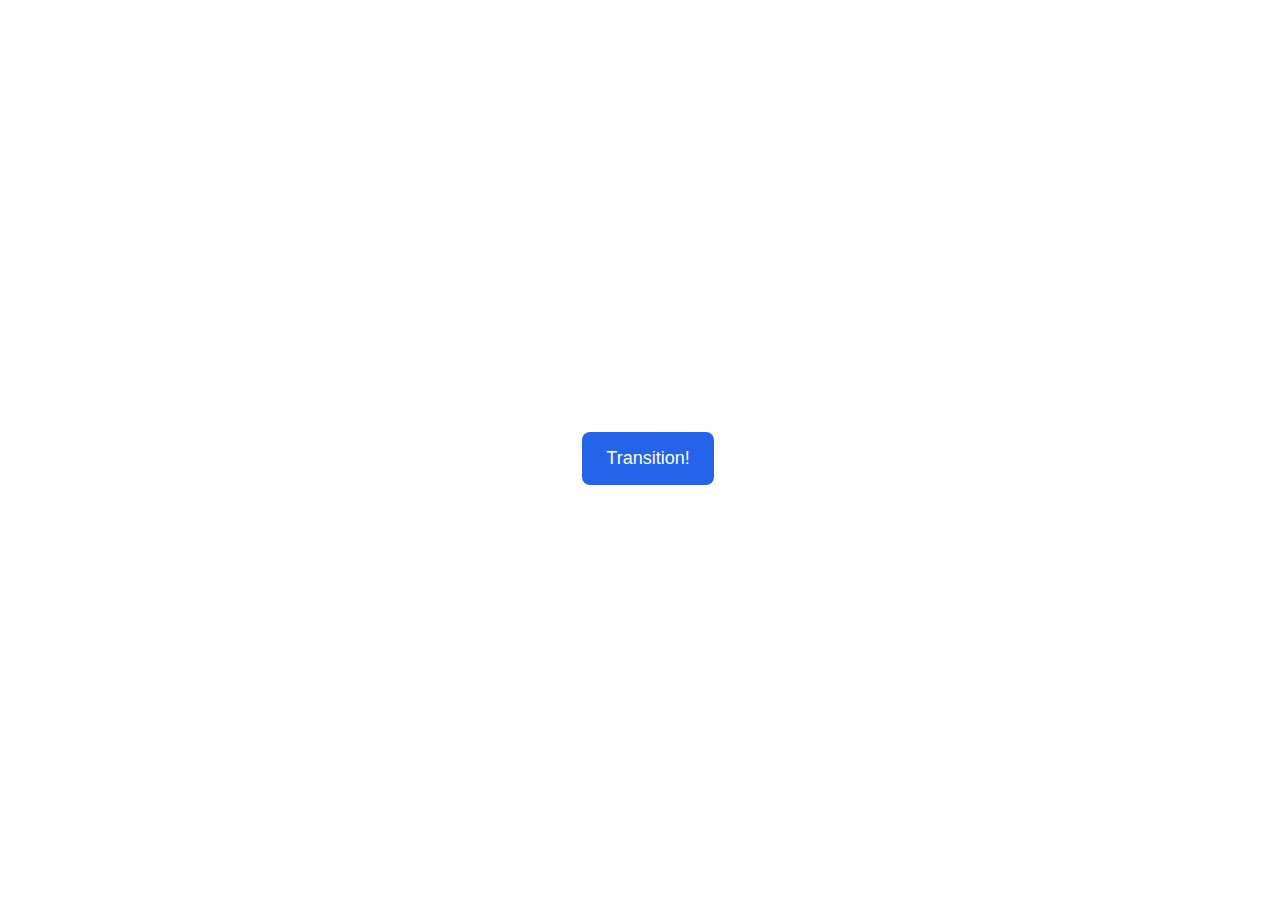
<file: animation/01-button-hover/index.html>
<!DOCTYPE html>
<html lang="en">
  <head>
    <meta charset="UTF-8" />
    <meta http-equiv="X-UA-Compatible" content="IE=edge" />
    <meta name="viewport" content="width=device-width, initial-scale=1.0" />
    <title>Button Hover</title>
    <link rel="stylesheet" href="style.css" />
  </head>
  <body>
    <div id="transition-container">
      <button>Transition!</button>
    </div>
  </body>
</html>
</file>
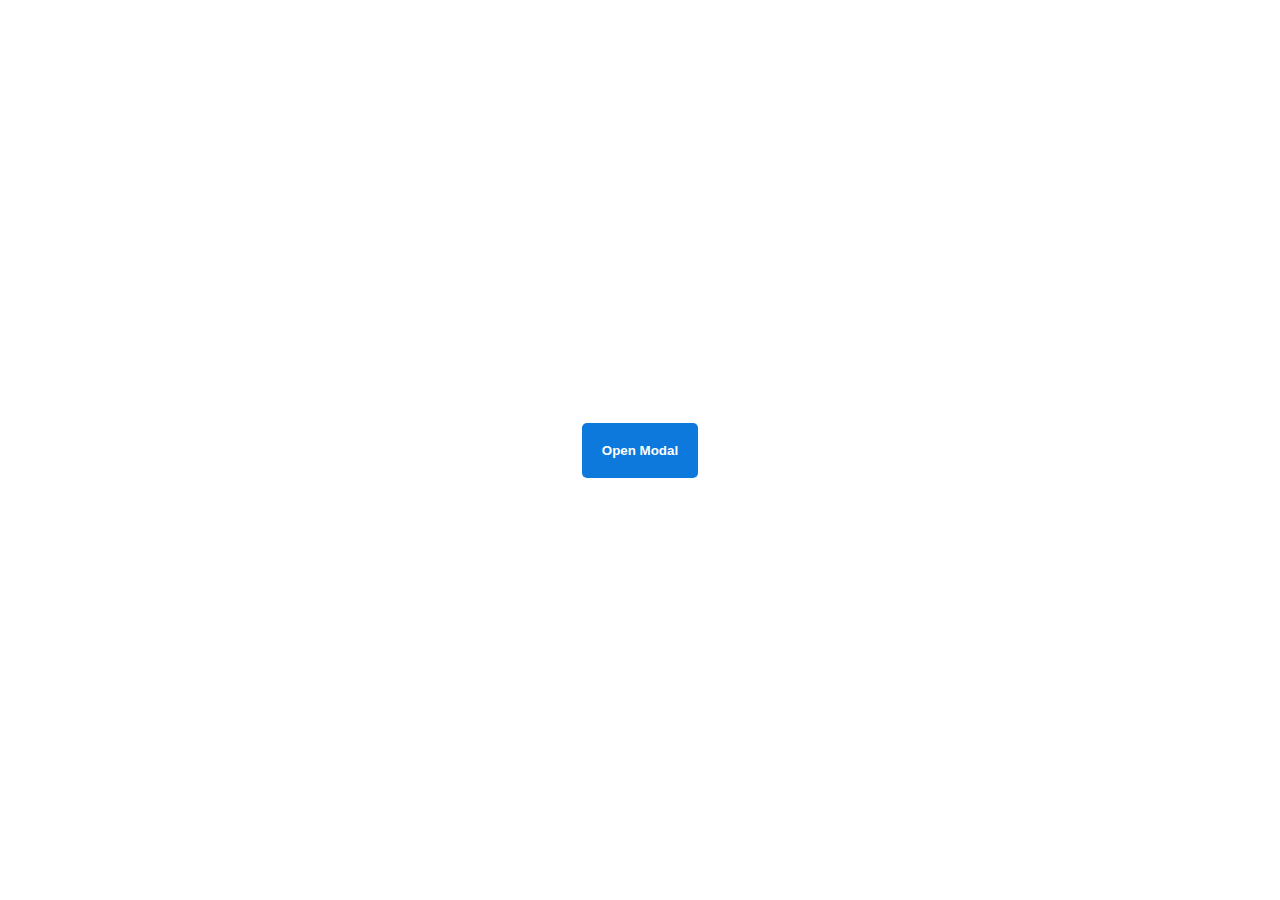
<file: animation/02-pop-up/index.html>
<!DOCTYPE html>
<html lang="en">
  <head>
    <meta charset="UTF-8" />
    <meta http-equiv="X-UA-Compatible" content="IE=edge" />
    <meta name="viewport" content="width=device-width, initial-scale=1.0" />
    <title>Popup</title>
    <link rel="stylesheet" href="style.css" />
  </head>
  <body>
    <div class="backdrop"></div>
    <div class="popup-modal">
      <h1>Look at me!</h1>
      <p>I'm a pop up dialog!</p>
      <button id="close-modal">Close Modal</button>
    </div>
    <div class="button-container">
      <button id="trigger-modal">Open Modal</button>
    </div>
    <script src="script.js"></script>
  </body>
</html>
</file>
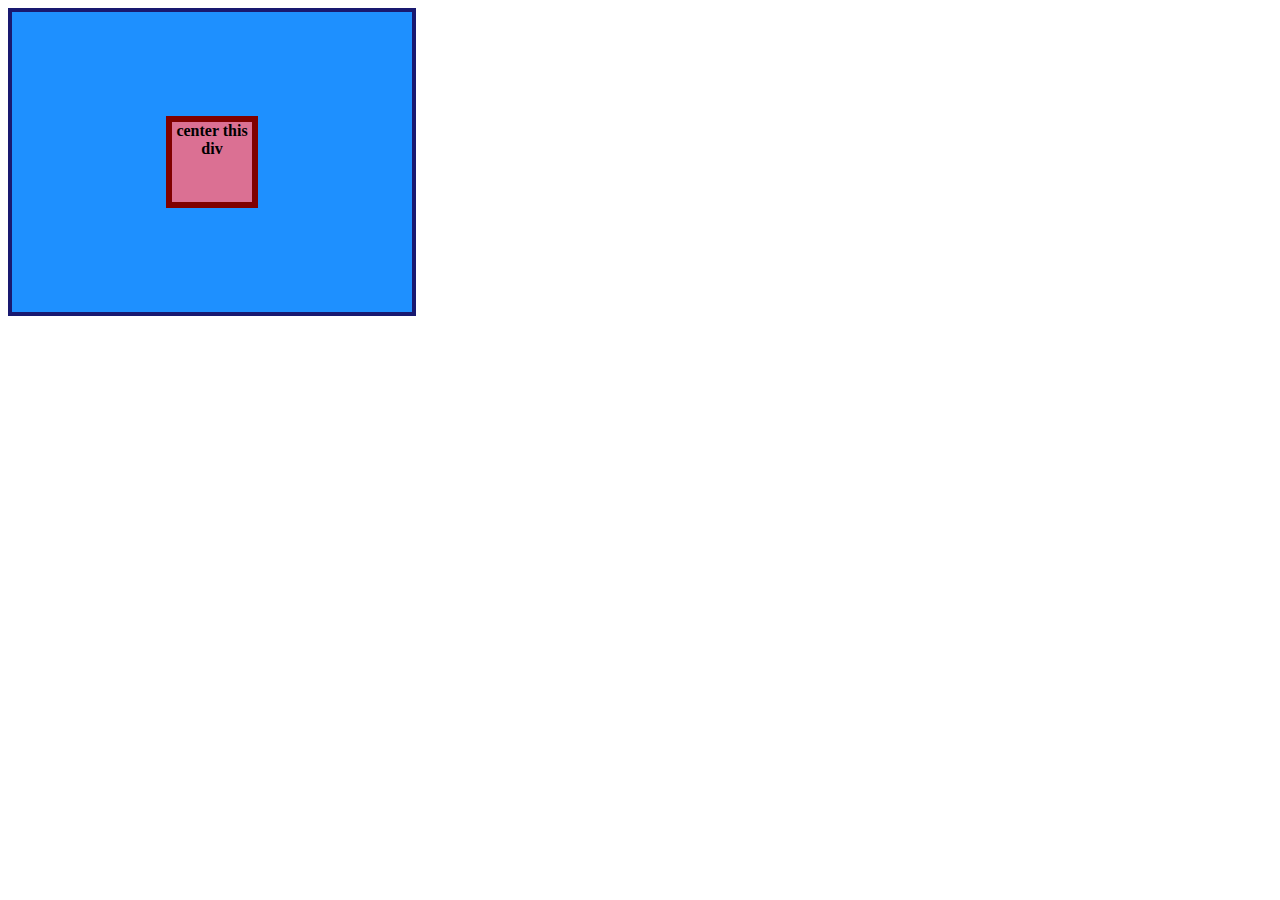
<file: flex/01-flex-center/index.html>
<!DOCTYPE html>
<html lang="en">
  <head>
    <meta charset="UTF-8">
    <meta http-equiv="X-UA-Compatible" content="IE=edge">
    <meta name="viewport" content="width=device-width, initial-scale=1.0">
    <title>CENTER THIS DIV</title>
    <link rel="stylesheet" href="style.css">
  </head>
  <body>
    <div class="container">
      <div class="box">center this div</div>
    </div>
  </body>
</html>
</file>
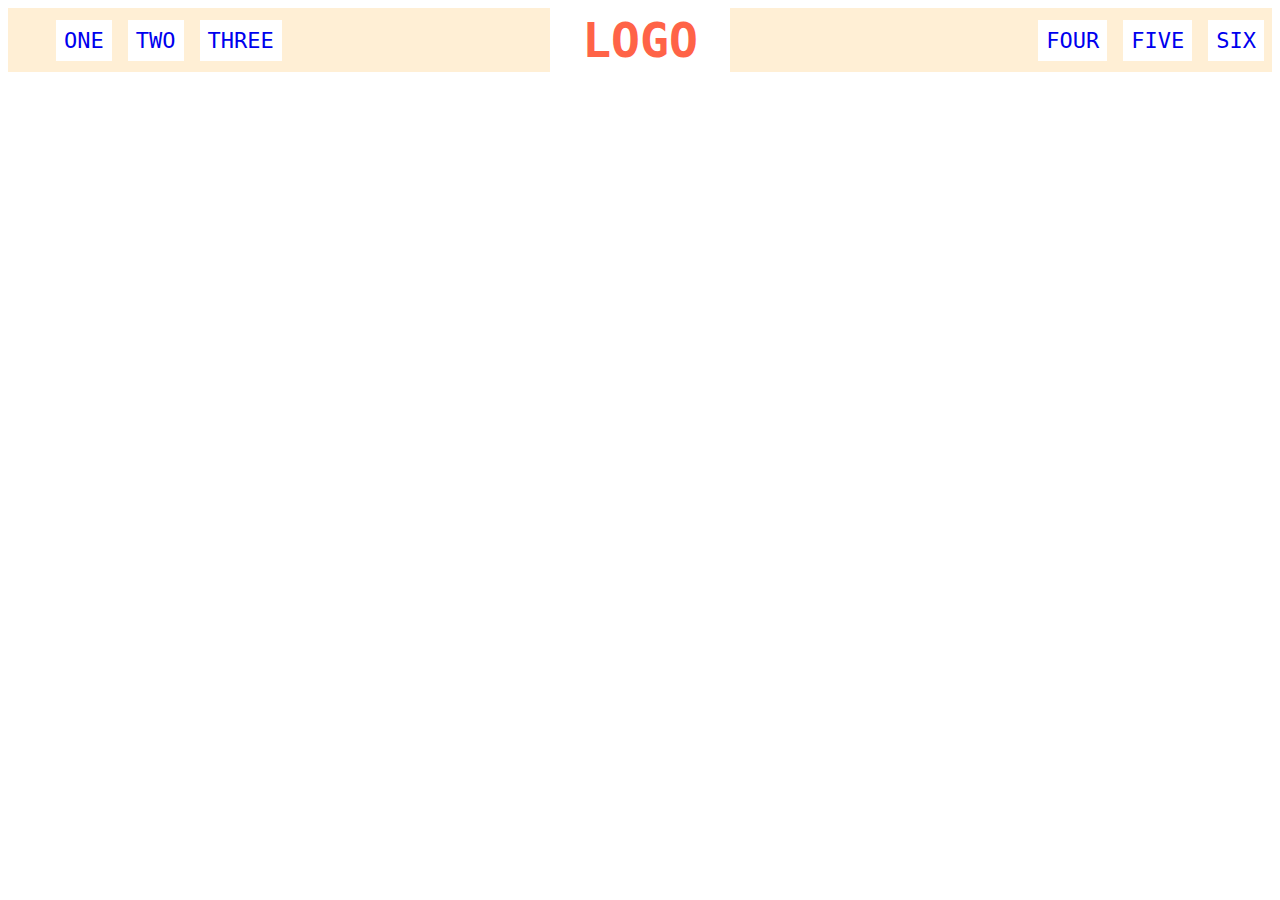
<file: flex/02-flex-header/index.html>
<!DOCTYPE html>
<html lang="en">
  <head>
    <meta charset="UTF-8">
    <meta http-equiv="X-UA-Compatible" content="IE=edge">
    <meta name="viewport" content="width=device-width, initial-scale=1.0">
    <title>Flex Header</title>
    <link rel="stylesheet" href="style.css">
  </head>
  <body>
    <div class="header">
      <div class="left-links">
        <ul>
          <li><a href="#">ONE</a></li>
          <li><a href="#">TWO</a></li>
          <li><a href="#">THREE</a></li>
        </ul>
      </div>
      <div class="logo">LOGO</div>
      <div class="right-links">
        <ul>
          <li><a href="#">FOUR</a></li>
          <li><a href="#">FIVE</a></li>
          <li><a href="#">SIX</a></li>
        </ul>
      </div>
    </div>
  </body>
</html>
</file>
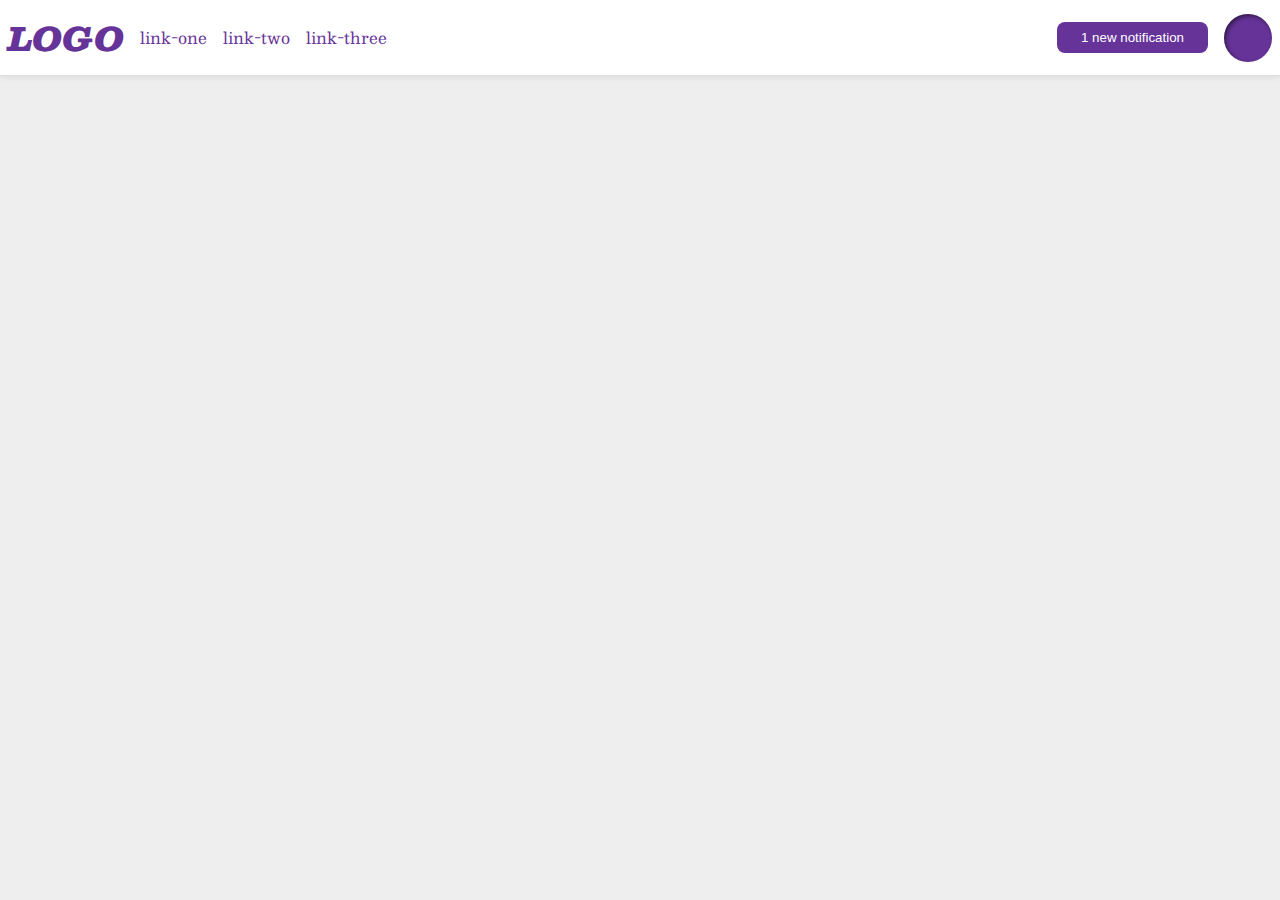
<file: flex/03-flex-header-2/index.html>
<!DOCTYPE html>
<html lang="en">
  <head>
    <meta charset="UTF-8">
    <meta http-equiv="X-UA-Compatible" content="IE=edge">
    <meta name="viewport" content="width=device-width, initial-scale=1.0">
    <title>Flex Header 2</title>
    <link rel="stylesheet" href="style.css">
  </head>
  <body>
    <div class="header">
      <div class="left">
        <div class="logo">
          LOGO
        </div>
        <ul class="links">
          <li><a href="google.com">link-one</a></li>
          <li><a href="google.com">link-two</a></li>
          <li><a href="google.com">link-three</a></li>
        </ul>
      </div>
      <div class="right">
        <button class="notifications">
          1 new notification
        </button>
        <div class="profile-image"></div>
      </div>
    </div>
  </body>
</html>
</file>
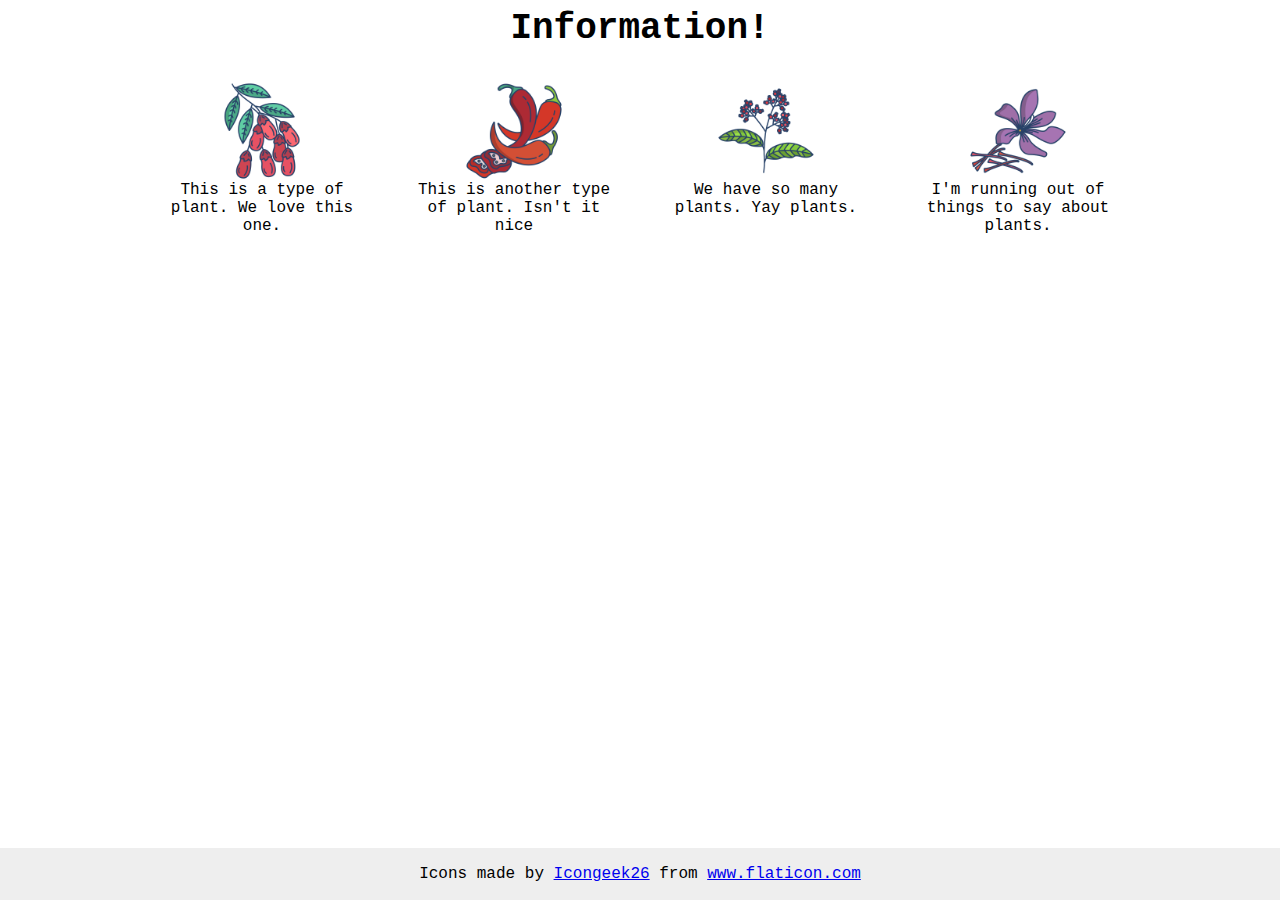
<file: flex/04-flex-information/index.html>
<!DOCTYPE html>
<html lang="en">
  <head>
    <meta charset="UTF-8">
    <meta http-equiv="X-UA-Compatible" content="IE=edge">
    <meta name="viewport" content="width=device-width, initial-scale=1.0">
    <title>Information</title>
    <link rel="stylesheet" href="style.css">
  </head>
  <body>
    <div class="title">Information!</div>
    
    <div class="container">
        <div class="barberry">
          <img src="./images/barberry.png" alt="barberry">
          <div class="text">This is a type of plant. We love this one.</div>
        </div>
        
        <div class="chilli">
          <img src="./images/chilli.png" alt="chilli">
          <div class="text">This is another type of plant. Isn't it nice</div>
        </div>
        
        <div class="pepper">
          <img src="./images/pepper.png" alt="pepper">
          <div class="text">We have so many plants. Yay plants.</div>
        </div>

        <div class="saffron">
          <img src="./images/saffron.png" alt="saffron">
          <div class="text">I'm running out of things to say about plants.</div>   
        </div>      
    </div>

    <!-- disregard this section, it's here to give attribution to the creator of these icons -->
    <div class="footer">
      <div>Icons made by <a href="https://www.flaticon.com/authors/icongeek26" title="Icongeek26">Icongeek26</a> from <a href="https://www.flaticon.com/" title="Flaticon">www.flaticon.com</a></div>
    </div>
  </body>
</html>
</file>
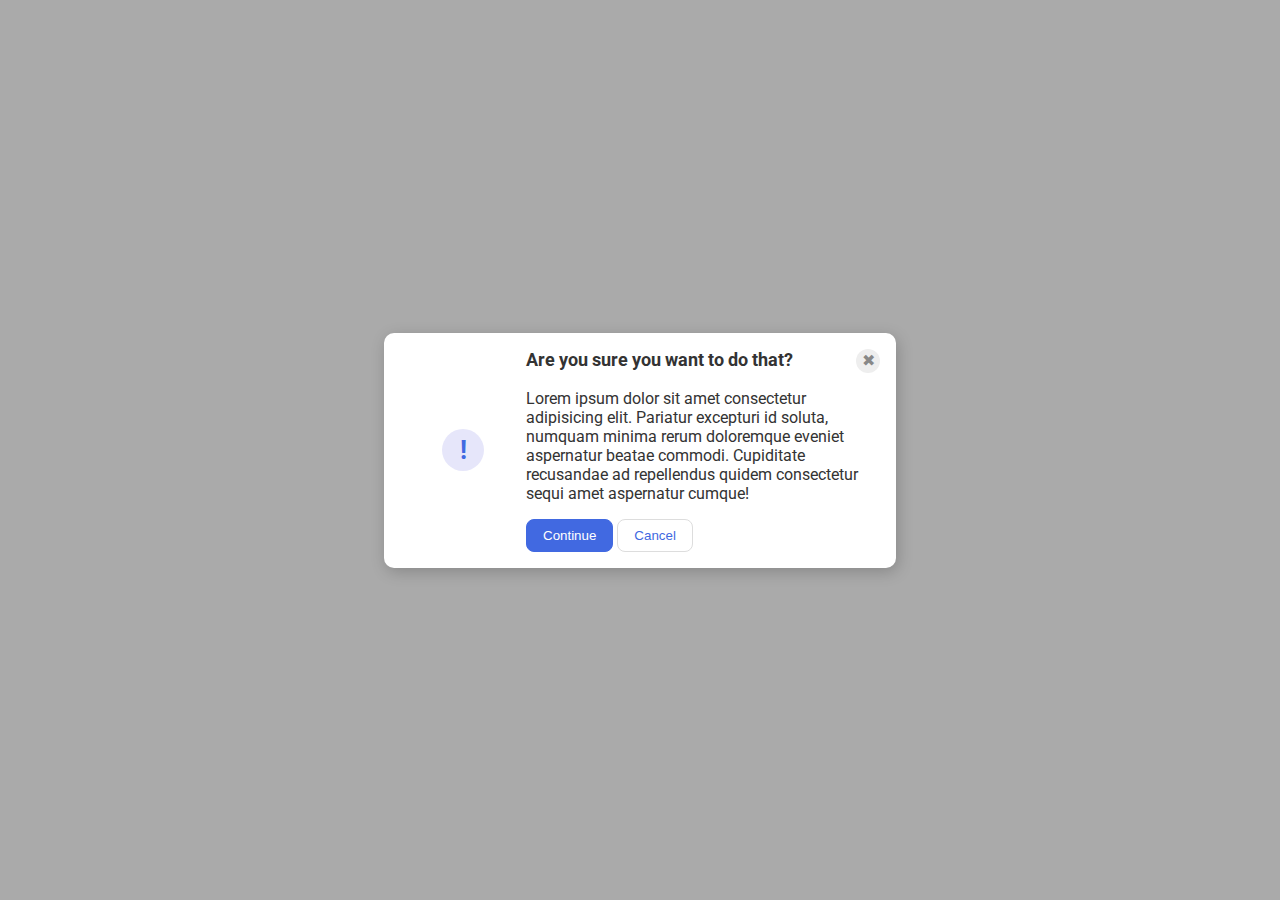
<file: flex/05-flex-modal/index.html>
<!DOCTYPE html>
<html lang="en">
  <head>
    <meta charset="UTF-8">
    <meta http-equiv="X-UA-Compatible" content="IE=edge">
    <meta name="viewport" content="width=device-width, initial-scale=1.0">
    <link rel="stylesheet" href="style.css">
    <title>Modal</title>
  </head>
  <body>
    <div class="modal">

      <div class="container-icon">
        <div class="icon">!</div>
      </div>
      
      <div class="content">
        <div class="container-header">
          <div class="header">Are you sure you want to do that?</div>
          <div class="close-button">✖</div>
        </div>
          <div class="text">Lorem ipsum dolor sit amet consectetur adipisicing elit. Pariatur excepturi id soluta, numquam minima rerum doloremque eveniet aspernatur beatae commodi. Cupiditate recusandae ad repellendus quidem consectetur sequi amet aspernatur cumque!</div>
          <button class="continue">Continue</button>
          <button class="cancel">Cancel</button>
      </div>
      
    </div>

  </div>
  </body>
</html>
</file>
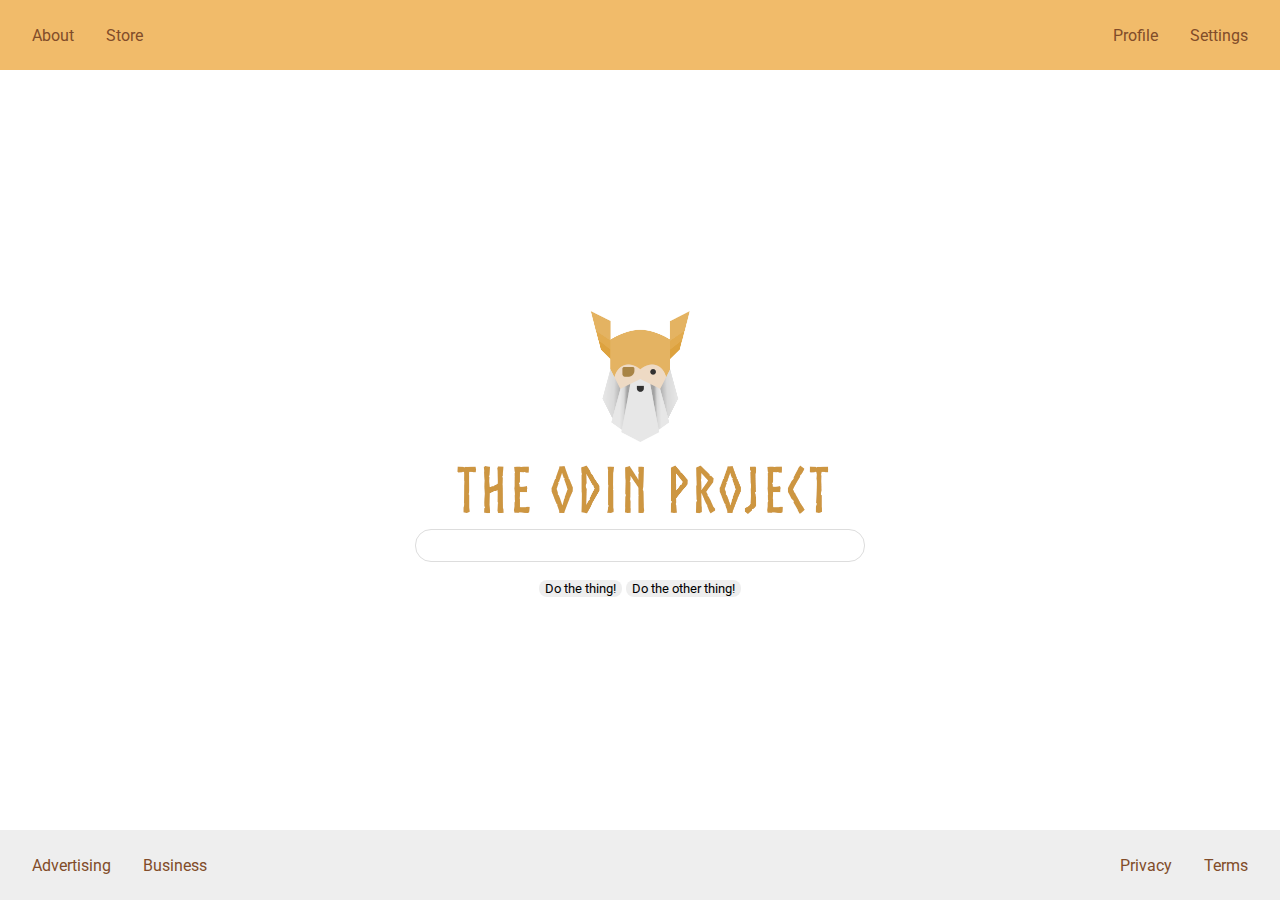
<file: flex/06-flex-layout/index.html>
<!DOCTYPE html>
<html lang="en">
  <head>
    <meta charset="UTF-8">
    <meta http-equiv="X-UA-Compatible" content="IE=edge">
    <meta name="viewport" content="width=device-width, initial-scale=1.0">
    <title>LAYOUT</title>
    <link rel="stylesheet" href="./style.css">
  </head>
  <body>

    <div class="container">
      <div class="header">
        <ul class="left-links">
          <li><a href="#">About</a></li>
          <li><a href="#">Store</a></li>
        </ul>
        <ul class="right-links">
          <li><a href="#">Profile</a></li>
          <li><a href="#">Settings</a></li>
        </ul>
      </div>
  
      <div class="content">
        <img src="./logo.png" alt="">
        <div class="input">
          <input type="text">
        </div>
        <div class="buttons">
          <button>Do the thing!</button>
          <button>Do the other thing!</button>
        </div>
      </div>
  
      <div class="footer">
        <ul class="left-links">
          <li><a href="#">Advertising</a></li>
          <li><a href="#">Business</a></li>
        </ul>
        <ul class="right-links">
          <li><a href="#">Privacy</a></li>
          <li><a href="#">Terms</a></li>
        </ul>
      </div>
    </div>

  </body>
</html>
</file>
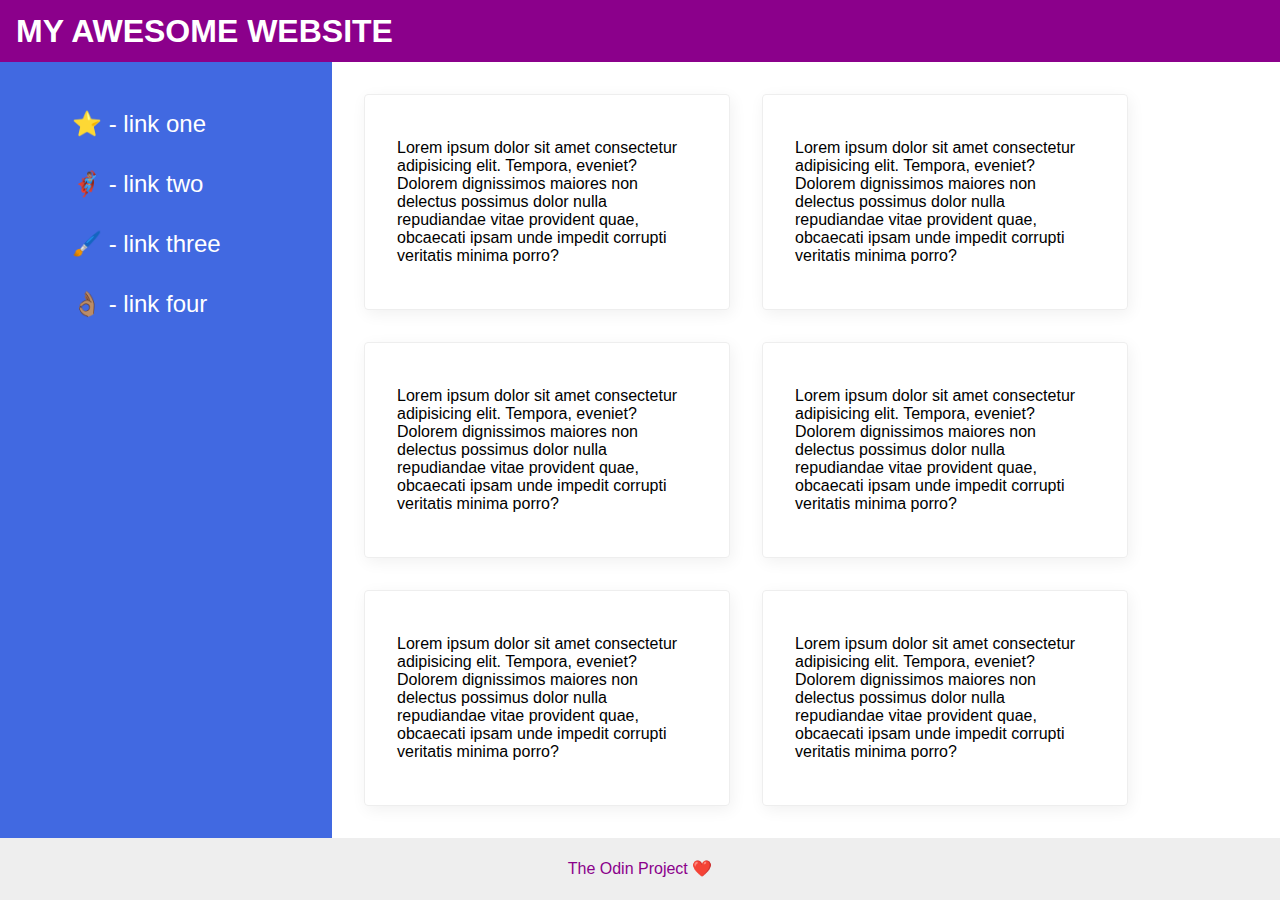
<file: flex/07-flex-layout-2/index.html>
<!DOCTYPE html>
<html lang="en">
  <head>
    <meta charset="UTF-8">
    <meta http-equiv="X-UA-Compatible" content="IE=edge">
    <meta name="viewport" content="width=device-width, initial-scale=1.0">
    <title>The Holy Grail</title>
    <link rel="stylesheet" href="style.css">
  </head>
  <body>
    <div class="container">
      <div class="header">
        MY AWESOME WEBSITE
      </div>
      <div class="content">
        <div class="sidebar">
          <ul>
            <li><a href="#">⭐ - link one</a></li>
            <li><a href="#">🦸🏽‍♂️ - link two</a></li>
            <li><a href="#">🖌️ - link three</a></li>
            <li><a href="#">👌🏽 - link four</a></li>
          </ul>
        </div>
        <div class="content-card">
          <div class="card">Lorem ipsum dolor sit amet consectetur adipisicing elit. Tempora, eveniet? Dolorem dignissimos maiores non delectus possimus dolor nulla repudiandae vitae provident quae, obcaecati ipsam unde impedit corrupti veritatis minima porro?</div>
          <div class="card">Lorem ipsum dolor sit amet consectetur adipisicing elit. Tempora, eveniet? Dolorem dignissimos maiores non delectus possimus dolor nulla repudiandae vitae provident quae, obcaecati ipsam unde impedit corrupti veritatis minima porro?</div>
          <div class="card">Lorem ipsum dolor sit amet consectetur adipisicing elit. Tempora, eveniet? Dolorem dignissimos maiores non delectus possimus dolor nulla repudiandae vitae provident quae, obcaecati ipsam unde impedit corrupti veritatis minima porro?</div>
          <div class="card">Lorem ipsum dolor sit amet consectetur adipisicing elit. Tempora, eveniet? Dolorem dignissimos maiores non delectus possimus dolor nulla repudiandae vitae provident quae, obcaecati ipsam unde impedit corrupti veritatis minima porro?</div>
          <div class="card">Lorem ipsum dolor sit amet consectetur adipisicing elit. Tempora, eveniet? Dolorem dignissimos maiores non delectus possimus dolor nulla repudiandae vitae provident quae, obcaecati ipsam unde impedit corrupti veritatis minima porro?</div>
          <div class="card">Lorem ipsum dolor sit amet consectetur adipisicing elit. Tempora, eveniet? Dolorem dignissimos maiores non delectus possimus dolor nulla repudiandae vitae provident quae, obcaecati ipsam unde impedit corrupti veritatis minima porro?</div>
        </div>
      </div>

      <div class="footer">
        The Odin Project ❤️
      </div>

    </div>
  </body>
</html>
</file>
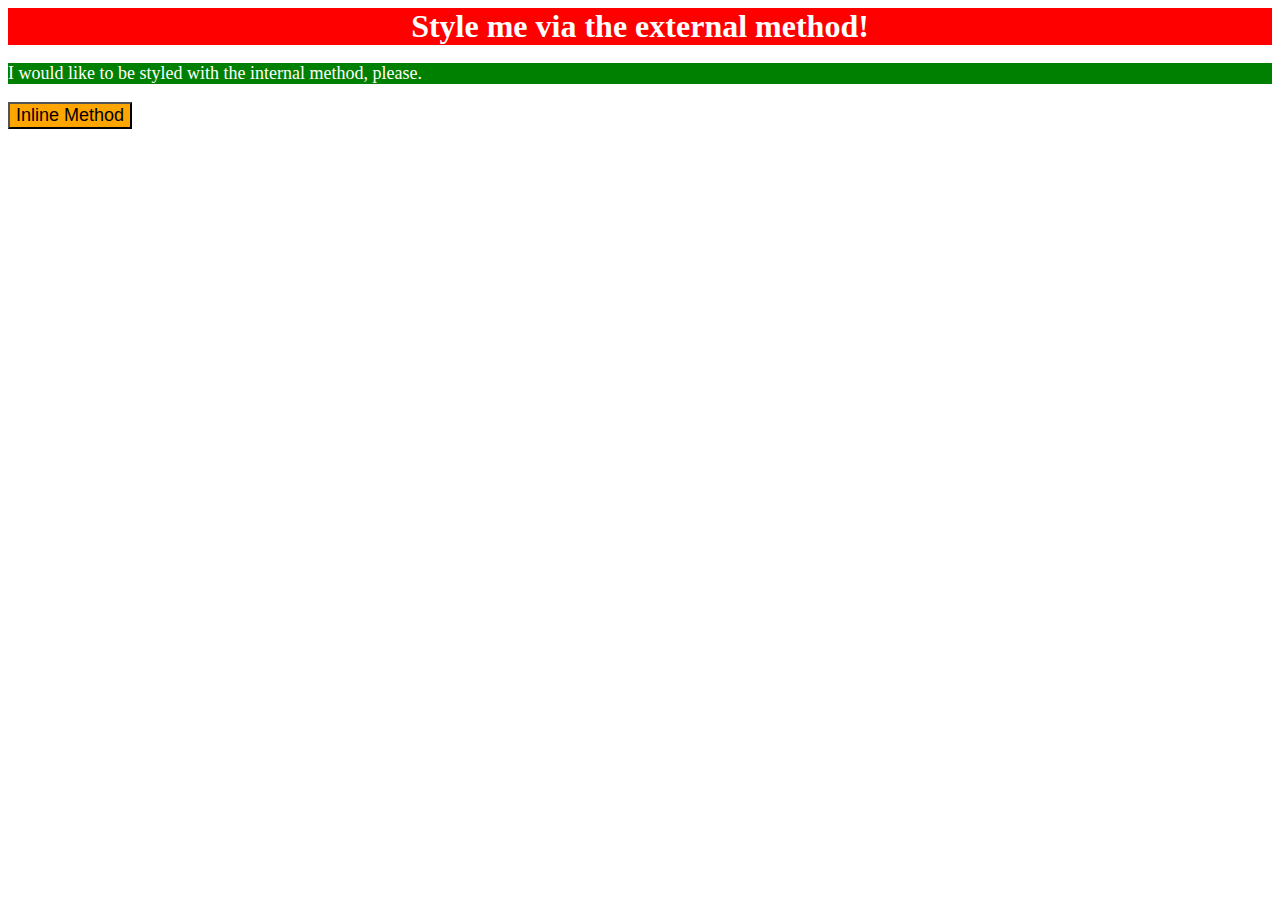
<file: foundations/01-css-methods/index.html>
<!DOCTYPE html>
<html lang="en">
  <head>
    <meta charset="UTF-8">
    <meta http-equiv="X-UA-Compatible" content="IE=edge">
    <meta name="viewport" content="width=device-width, initial-scale=1.0">
    <title>Methods for Adding CSS</title>
    <link rel="stylesheet" href="style.css">
  </head>
  <body>
    
    <div>Style me via the external method!</div>
    <p>I would like to be styled with the internal method, please.</p>
    <button style="background-color: orange; font-size: 18px;">Inline Method</button>

  </body>

  <style>
    p {
      background-color: green;
      color: white;
      font-size: 18px;
    }
  </style>

</html>
</file>
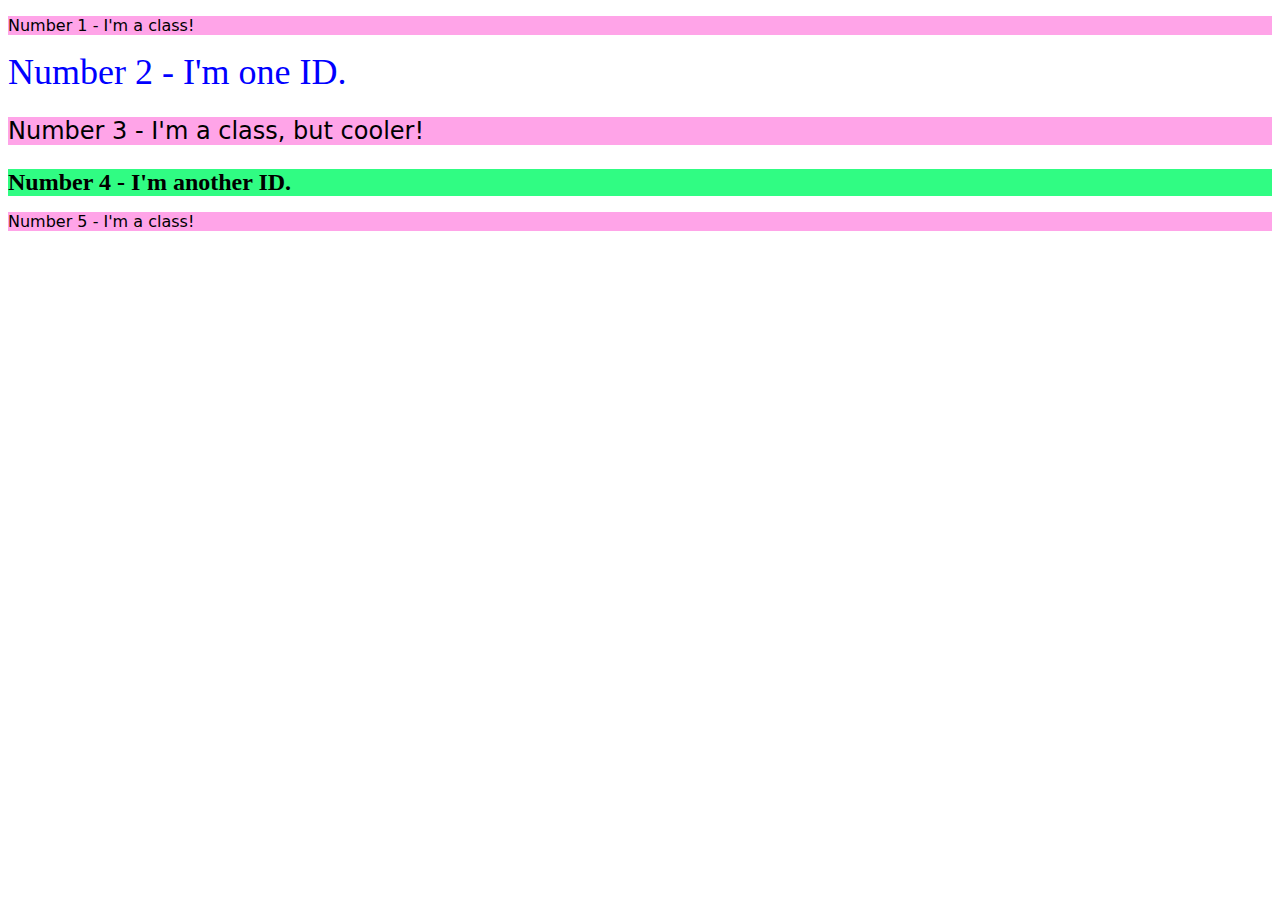
<file: foundations/02-class-id-selectors/index.html>
<!DOCTYPE html>
<html lang="en">
  <head>
    <meta charset="UTF-8">
    <meta http-equiv="X-UA-Compatible" content="IE=edge">
    <meta name="viewport" content="width=device-width, initial-scale=1.0">
    <title>Class and ID Selectors</title>
    <link rel="stylesheet" href="style.css">
  </head>
  <body>

    <p class="odd">
      Number 1 - I'm a class!
    </p>
    <div id="second-element">
      Number 2 - I'm one ID.
    </div>
    <p class="odd third-element">
      Number 3 - I'm a class, but cooler!
    </p>
    <div id="fourth-element">
      Number 4 - I'm another ID.
    </div>
    <p class="odd">
      Number 5 - I'm a class!
    </p>

  </body>
</html>
</file>
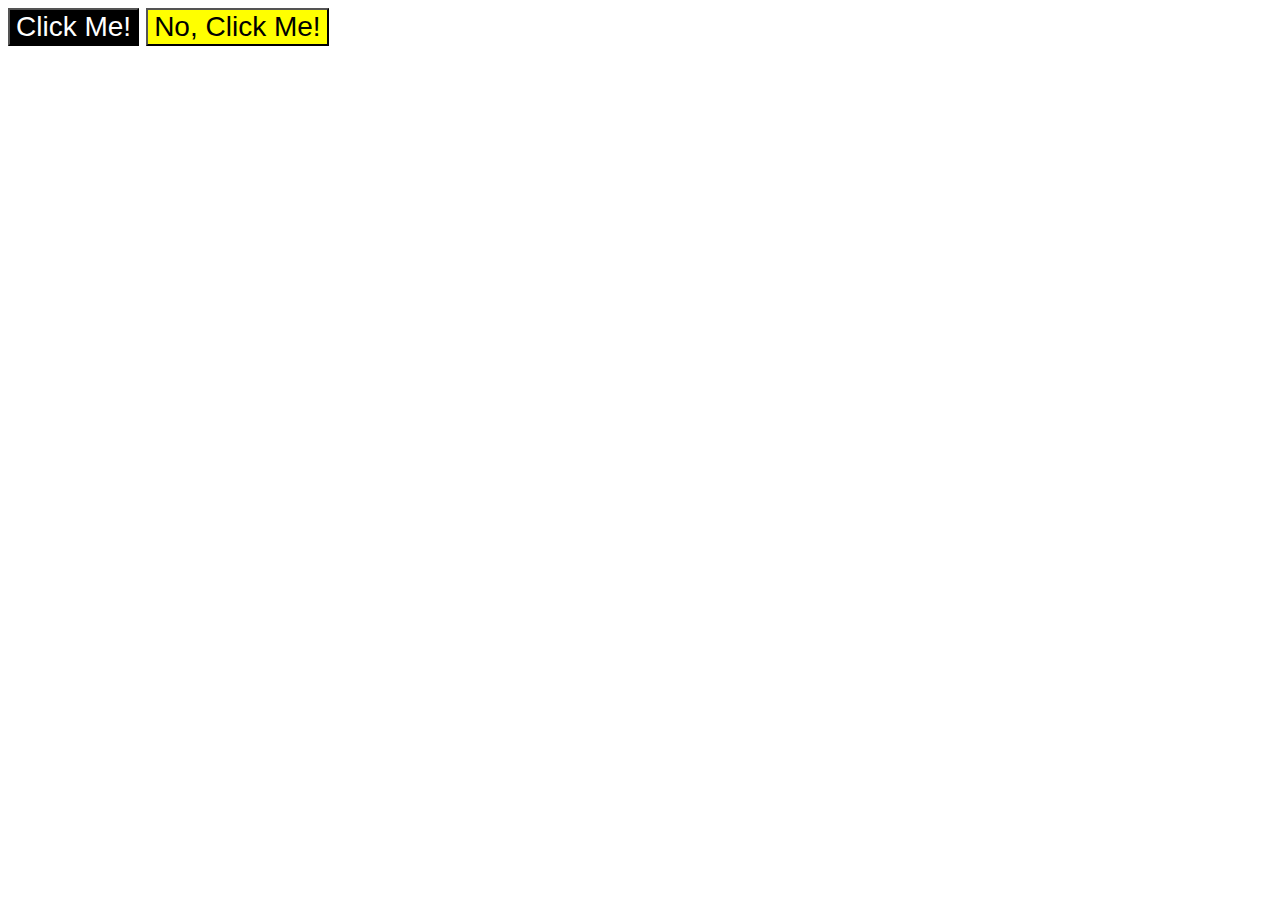
<file: foundations/03-grouping-selectors/index.html>
<!DOCTYPE html>
<html lang="en">
  <head>
    <meta charset="UTF-8">
    <meta http-equiv="X-UA-Compatible" content="IE=edge">
    <meta name="viewport" content="width=device-width, initial-scale=1.0">
    <title>Grouping Selectors</title>
    <link rel="stylesheet" href="style.css">
  </head>
  <body>
    <button id="btn-1">Click Me!</button>
    <button id="btn-2">No, Click Me!</button>
  </body>
</html>
</file>
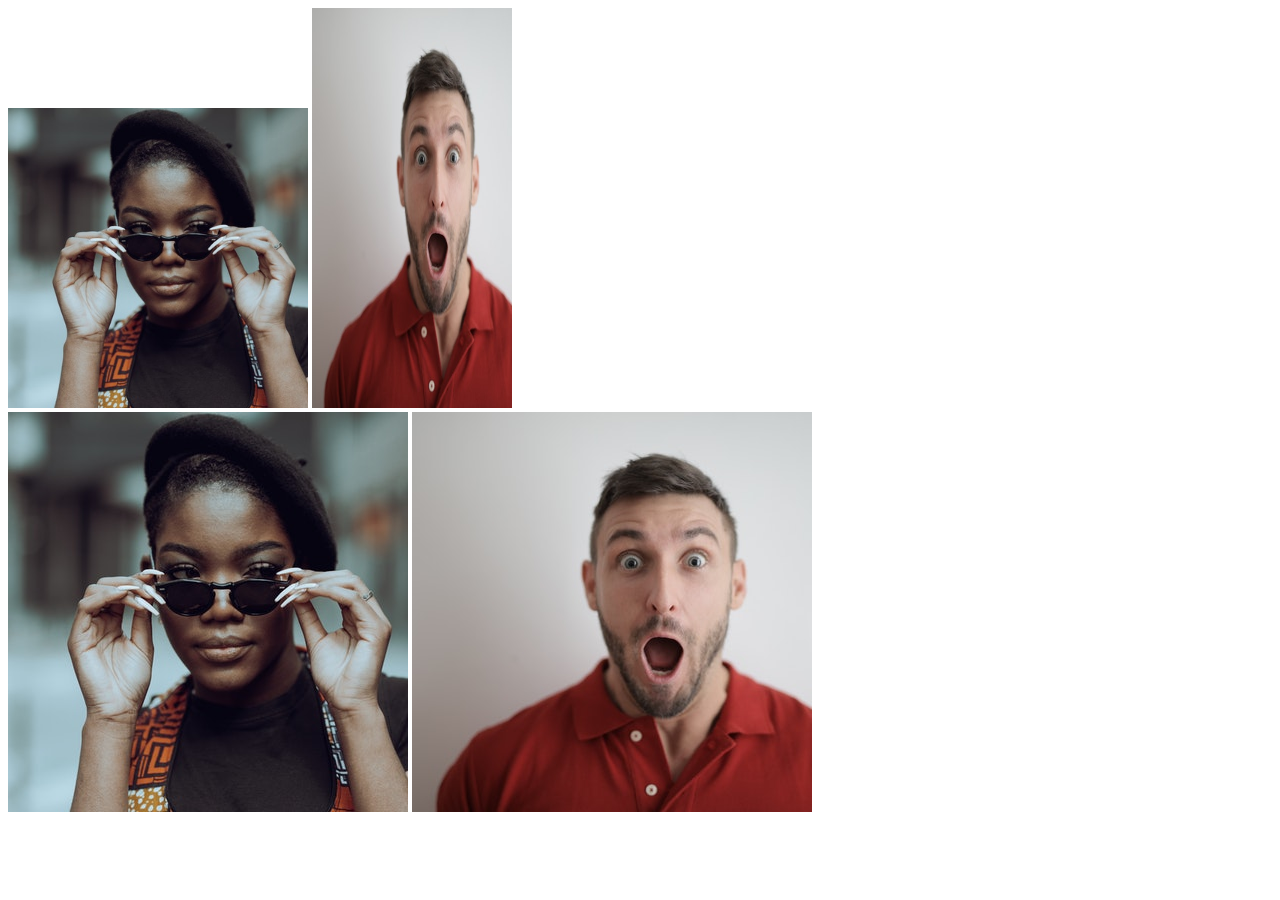
<file: foundations/04-chaining-selectors/index.html>
<!DOCTYPE html>
<html lang="en">
  <head>
    <meta charset="UTF-8">
    <meta http-equiv="X-UA-Compatible" content="IE=edge">
    <meta name="viewport" content="width=device-width, initial-scale=1.0">
    <title>Chaining Selectors</title>
    <link rel="stylesheet" href="style.css">
  </head>
  <body>
    <!-- Use the classes BELOW this line -->
    <div>
      <img class="avatar proportioned" src="./pexels-katho-mutodo-8434791.jpg" alt="">
      <img class="avatar distorted" src="./pexels-andrea-piacquadio-3777931.jpg" alt="">
    </div>
    <!-- Use the classes ABOVE this line -->
    <div>
      <img class="original proportioned" src="./pexels-katho-mutodo-8434791.jpg" alt="">
      <img class="original distorted" src="./pexels-andrea-piacquadio-3777931.jpg" alt="">
    </div>
  </body>
</html>
</file>
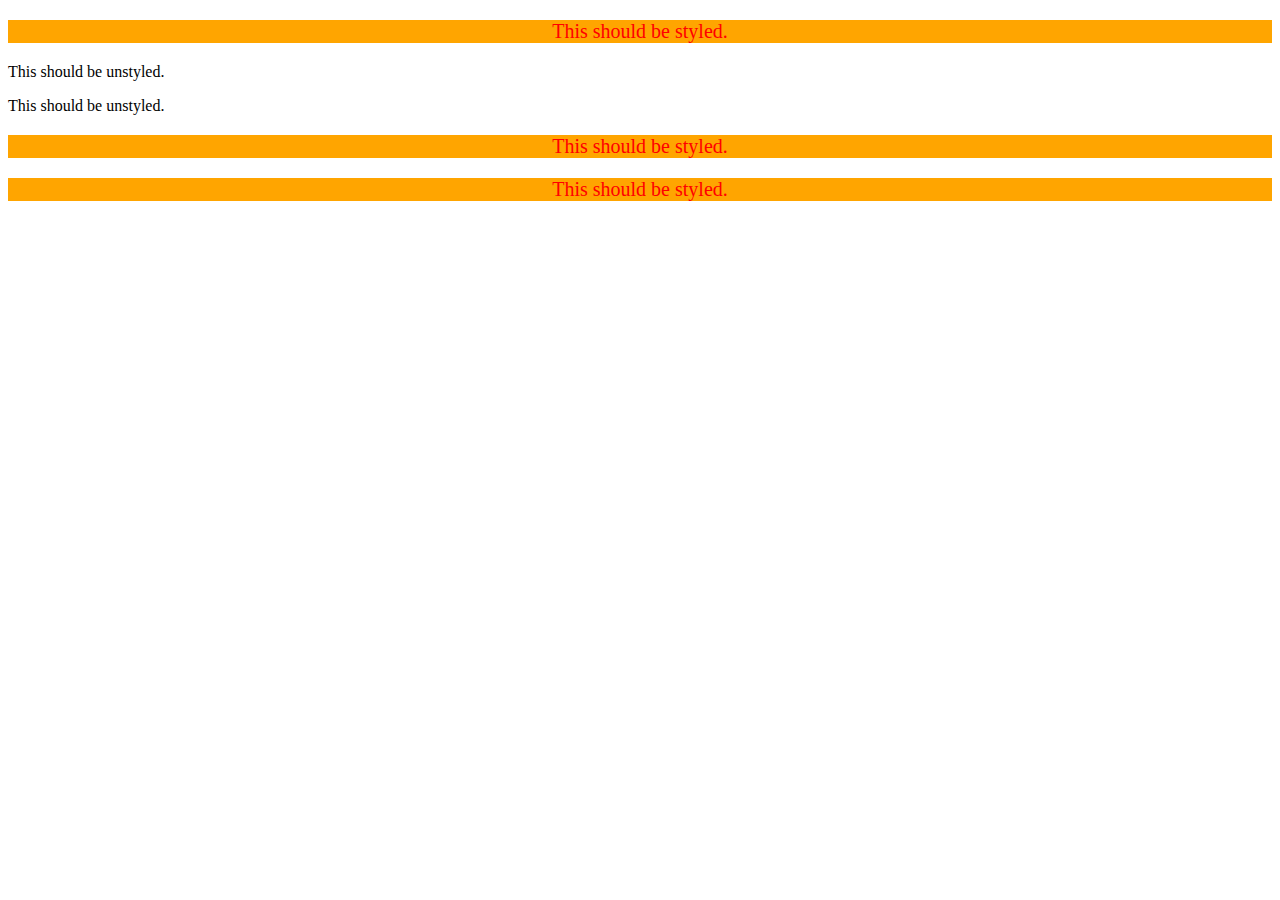
<file: foundations/05-descendant-combinator/index.html>
<!DOCTYPE html>
<html lang="en">
  <head>
    <meta charset="UTF-8">
    <meta http-equiv="X-UA-Compatible" content="IE=edge">
    <meta name="viewport" content="width=device-width, initial-scale=1.0">
    <title>Descendant Combinator</title>
    <link rel="stylesheet" href="style.css">
  </head>
  <body>
    <div class="container">
      <p class="text">This should be styled.</p>
    </div>
    <p class="text">This should be unstyled.</p>
    <p class="text">This should be unstyled.</p>
    <div class="container">
      <p class="text">This should be styled.</p>
      <p class="text">This should be styled.</p>
    </div>
  </body>
</html>
</file>
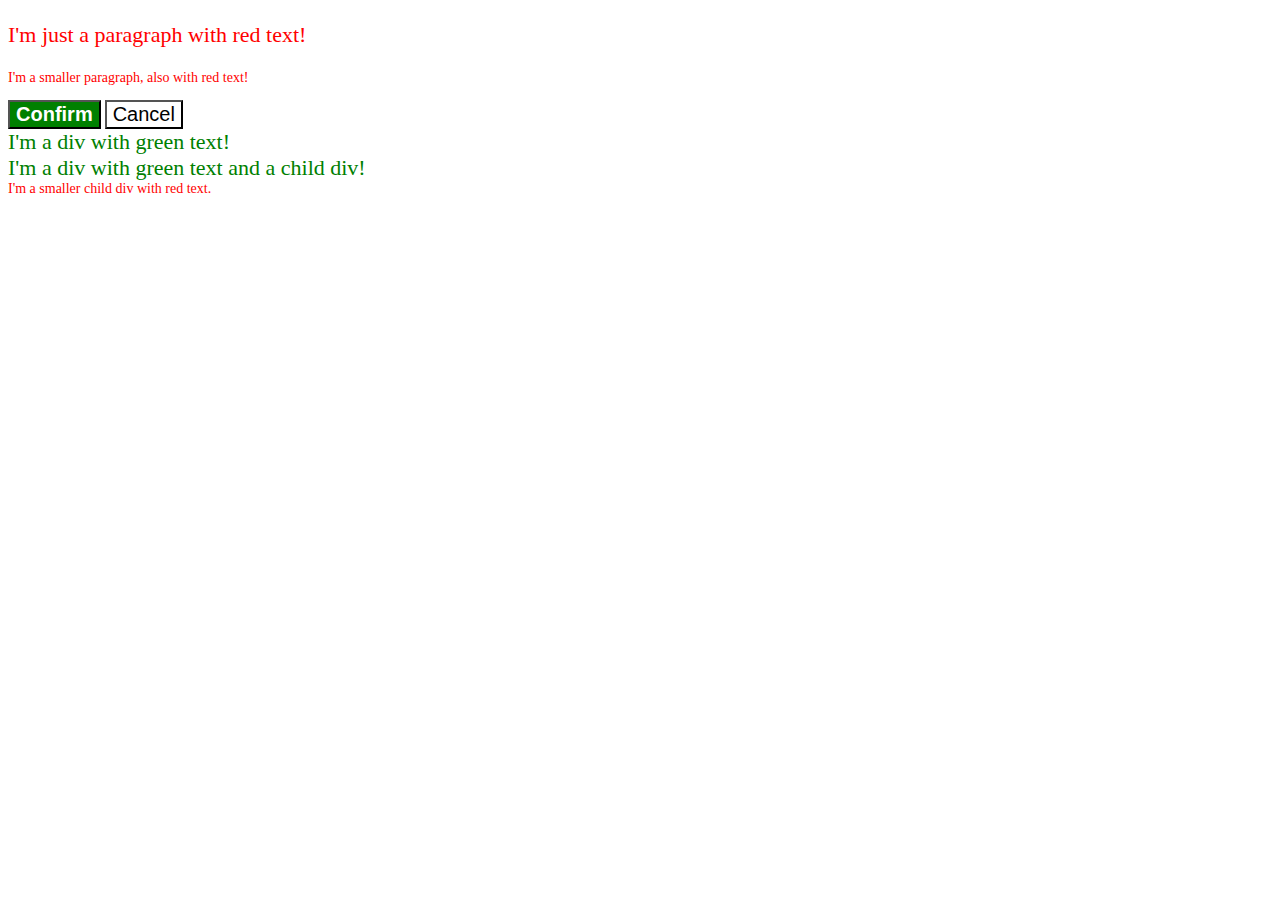
<file: foundations/06-cascade-fix/index.html>
<!DOCTYPE html>
<html lang="en">
  <head>
    <meta charset="UTF-8">
    <meta http-equiv="X-UA-Compatible" content="IE=edge">
    <meta name="viewport" content="width=device-width, initial-scale=1.0">
    <title>Fix the Cascade</title>
    <link rel="stylesheet" href="style.css">
  </head>
  <body>
    <p class="para">I'm just a paragraph with red text!</p>
    <p class="para small-para">I'm a smaller paragraph, also with red text!</p>

    <button id="confirm-button" class="button confirm">Confirm</button>
    <button id="cancel-button" class="button cancel">Cancel</button>

    <div class="text">I'm a div with green text!</div>
    <div class="text">I'm a div with green text and a child div!
      <div class="text child">I'm a smaller child div with red text.</div>
    </div>
  </body>
</html>
</file>
<file: animation/01-button-hover/style.css>
#transition-container {
  width: 100vw;
  height: 100vh;
  display: flex;
  flex-direction: column;
  justify-content: center;
  align-items: center;
  font-family: Arial, sans-serif;
}

button {
  border-radius: 8px;
  border: none;
  background-color: #2563eb;
  color: white;
  font-size: 18px;
  padding: 16px 24px;
  text-align: center;
}
</file>
<file: animation/02-pop-up/style.css>
* {
  padding: 0;
  margin: 0;
}

body {
  overflow: hidden;
}

.button-container {
  width: 100vw;
  height: 100vh;
  background-color: #ffffff;
  opacity: 100%;
  display: flex;
  align-items: center;
  justify-content: center;
}

button {
  padding: 20px;
  color: #ffffff;
  background-color: #0e79dd;
  border: none;
  border-radius: 5px;
  font-weight: 600;
}

.popup-modal {
  padding: 32px 64px;
  background-color: white;
  border: 1px solid black;
  border-radius: 10px;
  position: fixed;
  top: 50%;
  left: 50%;
  transform-origin: center;
  transform: translate(-50%, -50%);
  pointer-events: none;
  opacity: 0%;
  text-align: center;
}
.popup-modal p {
  margin-bottom: 24px
}

.backdrop {
  pointer-events: none;
  position: fixed;
  inset: 0;
  background: #000;
  opacity: 0%;
}

.popup-modal.show {
  opacity: 100%;
  pointer-events: all;
}

.backdrop.show {
  opacity: 30%;
}
</file>
<file: flex/01-flex-center/style.css>
.container {
  background: dodgerblue;
  border: 4px solid midnightblue;
  width: 400px;
  height: 300px;
  display: flex;
  align-items: center;
  justify-content: center;
}

.box {
  background: palevioletred;
  font-weight: bold;
  text-align: center;
  border: 6px solid maroon;
  width: 80px;
  height: 80px;
}
</file>
<file: flex/02-flex-header/style.css>
.header  {
  font-family: monospace;
  background: papayawhip;
  display: flex;
  justify-content: space-between;
  align-items: center;
}

.logo {
  font-size: 48px;
  font-weight: 900;
  color: tomato;
  background: white;
  padding: 4px 32px;
}

ul {
  /* this removes the dots on the list items*/
  list-style-type: none;
  display: flex;
}

a {
  font-size: 22px;
  background: white;
  padding: 8px;
  margin: 8px;
  /* this removes the line under the links */
  text-decoration: none;
}
</file>
<file: flex/03-flex-header-2/style.css>
/* this is some magical font-importing.  
you'll learn about it later. */
@import url('https://fonts.googleapis.com/css2?family=Besley:ital,wght@0,400;1,900&display=swap');

body {
  margin: 0;
  background: #eee;
  font-family: Besley, serif;
}

.header {
  background: white;
  border-bottom: 1px solid #ddd;
  box-shadow: 0 0 8px rgba(0,0,0,.1);
  padding: 8px;
  display: flex;
  align-items: center;
  justify-content: space-between;
}

.left {
  display: flex;
  align-items: center;
}

.right {
  display: flex;
  align-items: center;
}

.profile-image {
  background: rebeccapurple;
  box-shadow: inset 2px 2px 4px rgba(0,0,0,.5);
  border-radius: 50%;
  width: 48px;
  height:  48px;
  margin: 0 0 0 8px;
}

.logo {
  color: rebeccapurple;
  font-size: 32px;
  font-weight: 900;
  font-style: italic;
  margin: 0 8px 0 0;
}

button {
  border: none;
  border-radius: 8px;
  background: rebeccapurple;
  color: white;
  padding: 8px 24px;
  margin: 0 8px;
}

a {
  /* this removes the line under our links */
  text-decoration: none;
  color: rebeccapurple;
  margin: 0 8px;
}

ul {
  list-style-type: none;
  padding: 0;
  display: flex;
}
</file>
<file: flex/04-flex-information/style.css>
body {
  font-family: 'Courier New', Courier, monospace;
}

img {
  width: 100px;
  height: 100px;
}

.text {
  text-align: center;
}

.container {
  display: flex;
  justify-content: center;
}

.title {
  display: flex;
  font-size: 36px;
  font-weight: 900;
  justify-content: center;
  margin: 0 0 32px 0;
}

.barberry {
  display: flex;
  width: 200px;
  margin: 0 26px;
  align-items: center;
  flex-direction: column;
}

.chilli {
  display: flex;
  width: 200px;
  margin: 0 26px;
  align-items: center;
  flex-direction: column;
}

.pepper {
  display: flex;
  width: 200px;
  margin: 0 26px;
  align-items: center;
  flex-direction: column;
}

.saffron {
  display: flex;
  width: 200px;
  margin: 0 26px;
  align-items: center;
  flex-direction: column;
}

/* do not edit this footer */
.footer {
  position: fixed;
  bottom: 0;
  left: 0;
  right: 0;
  height: 52px;
  display: flex;
  align-items: center;
  justify-content: center;
  background: #eee;
}
</file>
<file: flex/05-flex-modal/style.css>
@import url('https://fonts.googleapis.com/css2?family=Roboto:wght@400;700&display=swap');

html, body {
  height: 100%;
}

body {
  font-family: Roboto, sans-serif;
  margin: 0;
  background: #aaa;
  color: #333;
  /* I'll give you this one for free lol */
  display: flex;
  align-items: center;
  justify-content: center;
}

/* 
  two classes: container-icon, container-header, container-content
  container-icon have justify-content, and align-items center
  modal: padding
  container-header:  
*/

.modal {
  display: flex;
  background: white;
  width: 480px;
  border-radius: 10px;
  box-shadow: 2px 4px 16px rgba(0,0,0,.2);
  padding: 16px;
}

.container-icon {
  display: flex;
  justify-content: center;
  align-items: center;
  padding: 0 42px;
}

.container-header {
  display: flex;
  flex-direction: row;
  justify-content: space-between;
}

.header {
  font-weight: bold;
  font-size: large;
}

.text {
  padding: 16px 0;
}

.icon {
  color: royalblue;
  font-size: 26px;
  font-weight: 700;
  background: lavender;
  width: 42px;
  height: 42px;
  border-radius: 50%;
  display: flex;
  align-items: center;
  justify-content: center;
}

.close-button {
  background: #eee;
  border-radius: 50%;
  color: #888;
  font-weight: 400;
  font-size: 16px;
  height: 24px;
  width: 24px;
  display: flex;
  align-items: center;
  justify-content: center;
}

button {
  padding: 8px 16px;
  border-radius: 8px;
}

button.continue {
  background: royalblue;
  border: 1px solid royalblue;
  color: white;
}

button.cancel {
  background: white;
  border: 1px solid #ddd;
  color: royalblue;
}
</file>
<file: flex/06-flex-layout/style.css>
@import url('https://fonts.googleapis.com/css2?family=Roboto:wght@400;700&display=swap');

body {
  height: 100vh;
  margin: 0;
  overflow: hidden;
  font-family: Roboto, sans-serif;
}

img {
  width: 600px;
}

button {
  font-family: Roboto, sans-serif;
  border: none;
  border-radius: 8px;
  background: #eee;
}

input {
  border: 1px solid #ddd;
  border-radius: 16px;
  padding: 8px 24px;
  width: 400px;
  margin-bottom: 16px;
}

ul {
  list-style-type: none;
  padding: inherit;
}

li {
  padding: 16px;
}

a:link {
  text-decoration: none;
  color: rgb(129, 76, 41);
}

a:visited {
  text-decoration: none;
  color: rgb(192, 126, 82);
}

a:hover {
  text-decoration: none;
  color: rgb(192, 126, 82);
}

a:active {
  text-decoration: none;
  color: rgb(129, 76, 41);
}

.container {
  display: flex;
  flex-direction: column;
  justify-content: space-between;
  height: 100vh;
}

.header {
  display: flex;
  justify-content: space-between;
  align-items: center;
  background-color: rgb(241, 187, 106);
  height: 6vh;
  padding: 8px;

}

.content {
  display: flex;
  justify-content: center;
  align-items: center;
  flex-direction: column;
  padding: 8px;
}

.footer {
  display: flex;
  justify-content: space-between;
  align-items: center;
  background-color: #eee;
  height: 6vh;
  padding: 8px;
}

.left-links {
  display: flex;
}

.right-links {
  display: flex;
}
</file>
<file: flex/07-flex-layout-2/style.css>
body {
  font-family: -apple-system, BlinkMacSystemFont, 'Segoe UI', Roboto, Oxygen, Ubuntu, Cantarell, 'Open Sans', 'Helvetica Neue', sans-serif;
  margin: 0;
  min-height: 100vh;
  overflow: hidden;
}

a:link {
  text-decoration: none;
  font-size: 24px;
  color: #fff;
}

ul {
  list-style-type: none;
}

li {
  padding: 16px;
}

.container {
  display: flex;
  flex-direction: column;
  height: 100vh;
}

.content {
  display: flex;
  height: 100vh;
}

.content-card {
  display: flex;
  flex-wrap: wrap;
  gap: 32px;
  margin: 32px;
}

.header {
  display: flex;
  background: darkmagenta;
  color: white;
  height: 72px;
  align-items: center;
  padding: 0 16px;
  font-size: 32px;
  font-weight: 900;
}

.footer {
  display: flex;
  justify-content: center;
  align-items: center;
  height: 72px;
  background: #eee;
  color: darkmagenta;
}

.sidebar {
  flex-shrink: 0;
  width: 300px;
  background: royalblue;
  padding: 16px;
}

.card {
  border: 1px solid #eee;
  box-shadow: 2px 4px 16px rgba(0,0,0,.06);
  border-radius: 4px;
  padding: 32px;
  width: 300px;
  display: flex;
  justify-content: center;
  align-items: center; 
}
</file>
<file: foundations/01-css-methods/style.css>
div {
    background-color: red;
    color: white;
    font-size: 32px;
    font-weight: bold;
    text-align: center;
}
</file>
<file: foundations/02-class-id-selectors/style.css>
.odd {
    background-color: rgb(255, 164, 232);
    font-family: Verdana, DejaVu Sans, sans-serif;
}

#second-element {
    color: rgb(0, 0, 255);
    font-size: 36px;
}

.odd.third-element {
    font-size: 24px;
}

#fourth-element {
    background-color: rgb(48, 252, 131);
    font-size: 24px;
    font-weight: bold;
}
</file>
<file: foundations/03-grouping-selectors/style.css>
* {
    font-style: Helvetica, sans-serif, "Times New Roman", Times, serif;
    font-size: 28px;
}

#btn-1 {
    background-color: black;
    color: white;
}

#btn-2 {
    background-color: yellow;
}
</file>
<file: foundations/04-chaining-selectors/style.css>
.avatar.proportioned {
    width: 300px;
}

.avatar.distorted {
    width: 200px;
    height: 400px;
}
</file>
<file: foundations/05-descendant-combinator/style.css>
/* yellow red 20 center */
.container .text {
    background-color: rgb(255, 165, 0);
    color: rgb(255, 0, 0);
    font-size: 20px;
    text-align: center;
}
</file>
<file: foundations/06-cascade-fix/style.css>
.para,
.small-para {
  color: hsl(0, 100%, 50%);
}

.para.small-para {
  font-size: 14px;
}

.para {
  font-size: 22px;
}

.button.confirm {
  background-color: green;
  color: white;
  font-weight: bold;
} 

.button {
  background-color: rgb(255, 255, 255);
  color: rgb(0, 0, 0);
  font-size: 20px;
}

.text {
  color: green;
  font-size: 22px;
}

.text.child {
  color: red;
  font-size: 14px;
}
</file>
